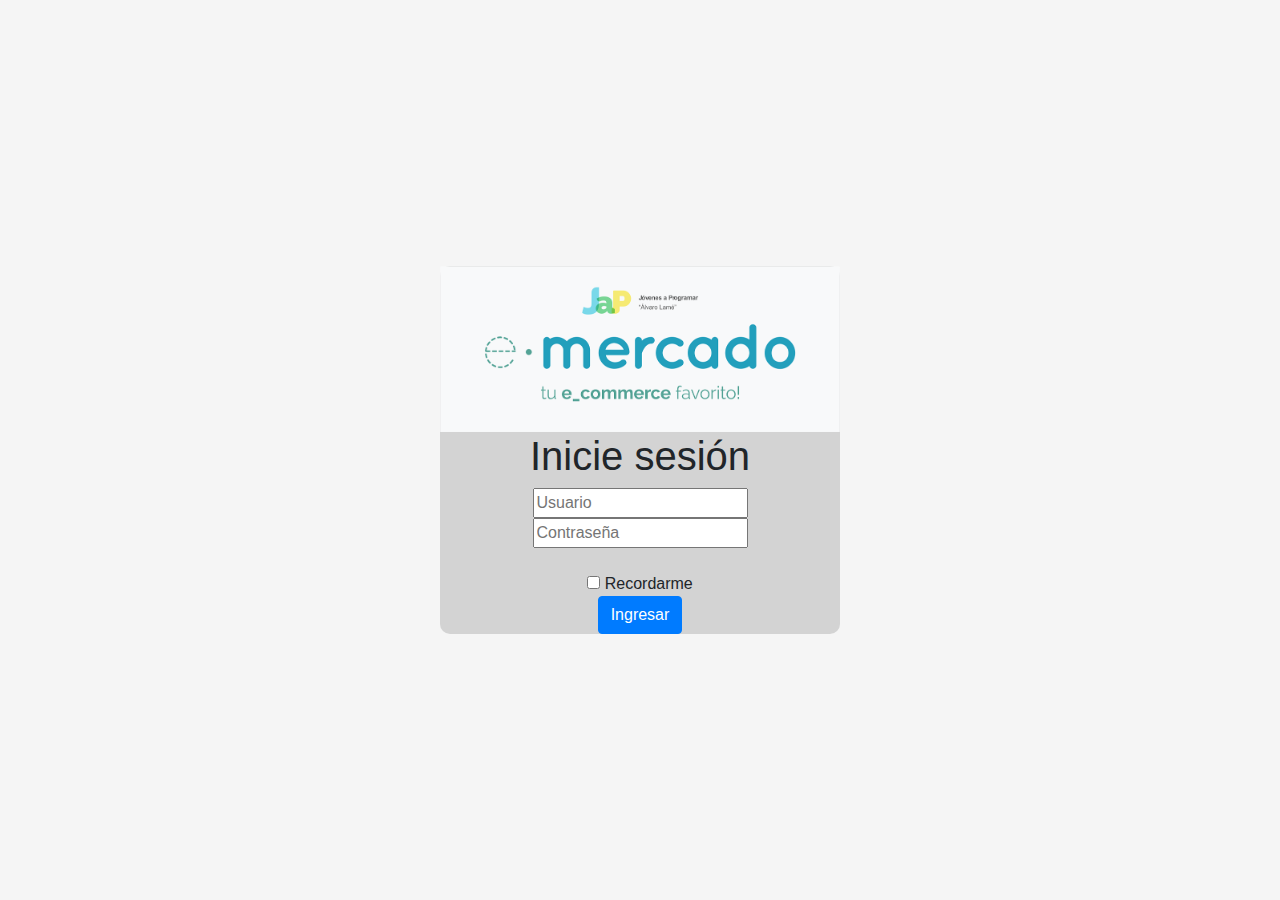
<file: index.html>
<!DOCTYPE html>
<!-- saved from url=(0049)https://getbootstrap.com/docs/4.3/examples/album/ -->
<html lang="en">

<head>
  <meta http-equiv="Content-Type" content="text/html; charset=UTF-8">
  <meta name="viewport" content="width=device-width, initial-scale=1, shrink-to-fit=no">
  <meta name="description" content="">
  <title>eMercado - Todo lo que busques está aquí</title>

  <link rel="canonical" href="https://getbootstrap.com/docs/4.3/examples/album/">
  <link href="https://fonts.googleapis.com/css?family=Raleway:300,300i,400,400i,700,700i,900,900i" rel="stylesheet">
  <!-- Bootstrap core CSS -->
  <link href="css/bootstrap.min.css" rel="stylesheet">
  <link href="css/styles.css" rel="stylesheet">
  <style>
    html, body{
      height: 100%;
    }

    body {
      display: -ms-flexbox;
      display: flex;
      -ms-flex-align: center;
      align-items: center;
      padding-top: 40px;
      padding-bottom: 40px;
      background-color: #f5f5f5;
    }

    .signin {
      width: 100%;
      max-width: 330px;
      padding: 15px;
      margin: auto;
    }
  </style>
</head>

<body class="text-center">
<!--
  <div class="container p-5">
    <div class="alert alert-danger" role="alert" style="position: relative; width:auto; top: 0;">
      <h4 class="alert-heading">¡A trabajar! :)</h4>
      <p>Esta sección corresponde a: Entrega 1 (Fecha de entrega: 08/08/2021).</p>
      <hr>
      <p class="mb-0">Para saber qué debes hacer, fijate en la actividad en CREA correspondiente a esta entrega.</p>
    </div>
  </div>
-->
<div id="login">
  <img src="img/login.png" width="400px">
    <h1>Inicie sesión</h1>
    <input type="text" id="usuario"placeholder="Usuario" >
    <br>
    <input  id="contraseña" type="password" placeholder="Contraseña" >
    <br><br>
    <input type="checkbox" value="Recordarme"> Recordarme
    <br>
    <button id="submitBtn" class="btn btn-primary">Ingresar</button>
    
    


</div>
    
  <script src="js/init.js"></script>
  <script src="js/login.js"></script>
</body>
</html>
</file>
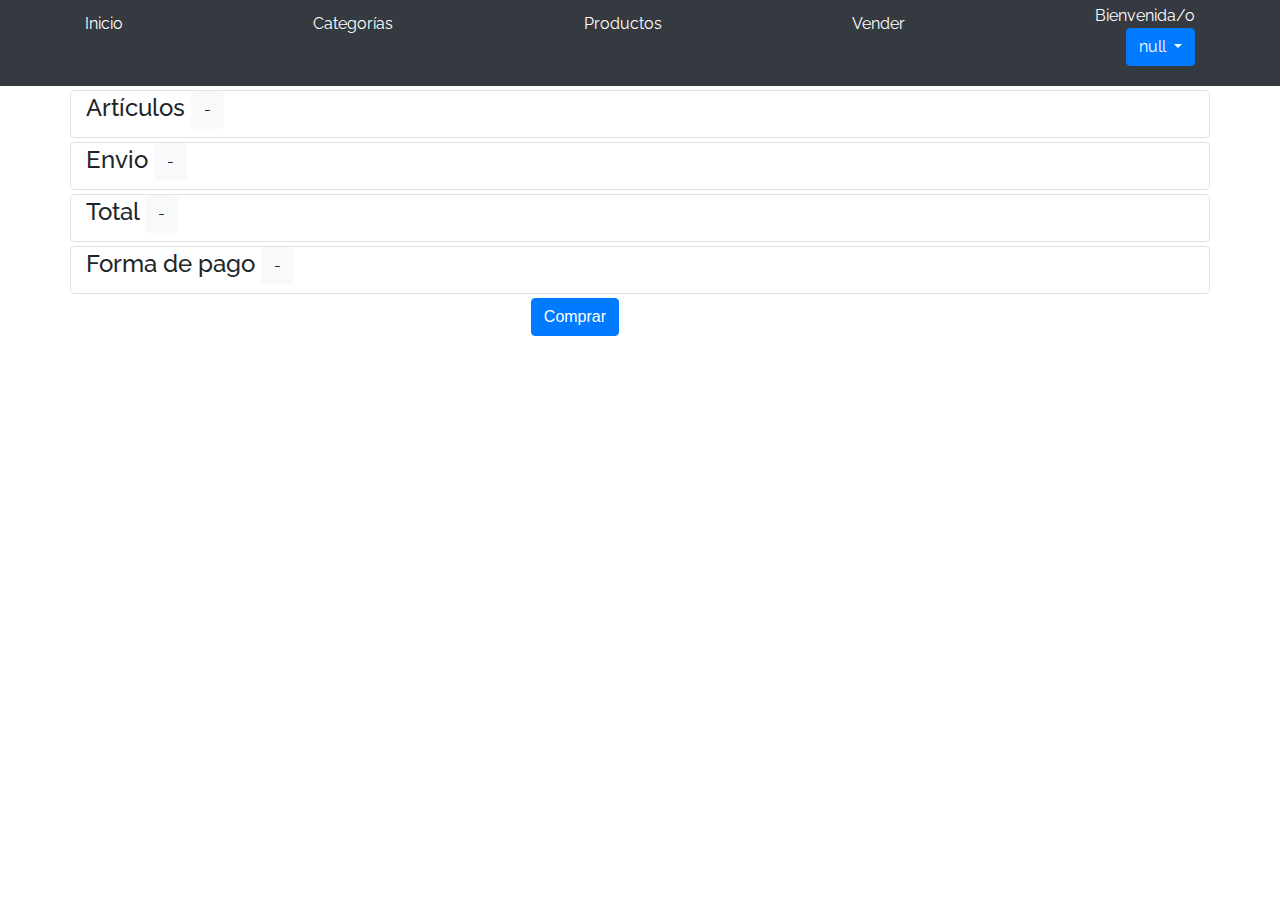
<file: cart.html>
<!DOCTYPE html>
<!-- saved from url=(0049)https://getbootstrap.com/docs/4.3/examples/album/ -->
<html lang="en">

<head>
  <meta http-equiv="Content-Type" content="text/html; charset=UTF-8">

  <meta name="viewport" content="width=device-width, initial-scale=1, shrink-to-fit=no">
  <meta name="description" content="">
  <title>eMercado - Todo lo que busques está aquí</title>

  <link rel="canonical" href="https://getbootstrap.com/docs/4.3/examples/album/">
  <link href="https://fonts.googleapis.com/css?family=Raleway:300,300i,400,400i,700,700i,900,900i" rel="stylesheet">
  <link href="css/font-awesome.min.css" rel="stylesheet">


  <style>
    .bd-placeholder-img {
      font-size: 1.125rem;
      text-anchor: middle;
      -webkit-user-select: none;
      -moz-user-select: none;
      -ms-user-select: none;
      user-select: none;
    }

    @media (min-width: 768px) {
      .bd-placeholder-img-lg {
        font-size: 3.5rem;
      }
    }
  </style>
  <link href="css/bootstrap.min.css" rel="stylesheet">
  <link href="css/styles.css" rel="stylesheet">
  <link href="css/dropzone.css" rel="stylesheet">
</head>

<body>
  <nav class="site-header sticky-top py-1 bg-dark">
    <div class="container d-flex flex-column flex-md-row justify-content-between">
      <a class="py-2 d-none d-md-inline-block" href="index.html">Inicio</a>
      <a class="py-2 d-none d-md-inline-block" href="categories.html">Categorías</a>
      <a class="py-2 d-none d-md-inline-block" href="products.html">Productos</a>
      <a class="py-2 d-none d-md-inline-block" href="sell.html">Vender</a>
      <p id="usuario"  style="color:white; text-align: right;"> Bienvenida/o </p>
    </div>
  </nav>
  <!--
    <div class="container p-5">
    <div class="alert alert-danger" role="alert" style="position: relative; width:auto; top: 0;">
      <h4 class="alert-heading">¡A trabajar! :)</h4>
      <p>Esta sección corresponde a: Entrega 5 (Fecha de entrega: 17/10/2021) y Entrega 7 (Fecha de entrega: 14/11/2021).</p>
      <hr>
      <p class="mb-0">Para saber qué debes hacer, fijate en la actividad en CREA correspondiente a esta entrega.</p>
    </div>
  </div>
  -->
  <div class="container  mt-1 mb-1 border  rounded">
    <h4>Artículos <button class="btn btn-light" style="text-align: end;" type="button" data-toggle="collapse" data-target="#cart-container" aria-expanded="false" aria-controls="collapseExample">
      -
    </button></h4>
    <div id="cart-container" class="collapse show">
    </div>
  </div>
  
  
  <div  class="container border rounded mt-1 mb-1">
    <h4>Envio <button class="btn btn-light" style="text-align: end;" type="button" data-toggle="collapse" data-target="#envio" aria-expanded="false" aria-controls="collapseExample">
      -
    </button></h4>
    
    <div id="envio" class="collapse">
      <br>
      <label for="tipo-de-envio">Tipo de envio:</label>  <br>
        <input type="radio" name="tipo-de-envio" value="15" checked onchange="total()"> Premium(2-5 dias,+15%) <br>
        <input type="radio" name="tipo-de-envio" value="7" onchange="total()"> Express(5-8 dias,+7%) <br>
        <input type="radio" name="tipo-de-envio" value="5" onchange="total()"> Standard(12-15 dias,+5%) <br>
      <label for="pais">Seleccione un pais:</label> 
          <select id="pais" name="pais"> /* desplega una lista para elegir*/ 
                    <option value="argentina">Argentina</option>
                    <option value="uruguay" selected>Uruguay</option>
                    <option value="venezuela">Venezuela</option>
                    <option value="brasil">Brasil</option>
          </select>
          <br>
      <label for="ciudad">Ciudad:</label>
      <select id="ciudad" name="ciudad"> /* desplega una lista para elegir*/ 
        <option value="Montevideo" selected>Montevideo</option>
        <option value="Canelones">Canelones</option>
        <option value="San Jose">San Jose</option>
        <option value="Flores">Flores</option>
        <option value="Florida">Florida</option>
        <option value="Rio Negro">Rio Negro</option>
        <option value="Maldonado">Maldonado</option>
        <option value="Cerro Largo">Cerro Largo</option>
        <option value="Salto">Salto</option>
        <option value="Paysandu">Paysandu</option>
        <option value="Treinta y Tres">Treinta y Tres</option>
        <option value="Rivera">Rivera</option>
        <option value="Colonia">Colonia</option>
        <option value="Rocha">Rocha</option>
        <option value="Durazno">Durazno</option>
        <option value="Soriano">Soriano</option>
        <option value="Tacuarembo">Tacuarembo</option>
        <option value="Lavalleja">Lavalleja</option>
        <option value="Artigas">Artigas</option>
      </select>
      <br>
      <label for="dir">Direccion:</label>
      <form id="dir">
        <label for="calle">Calle:</label>
        <input type="text" id="calle"></input>
        <label for="numero">Numero:</label>
        <input type="text" id="numero"></input>
        <label for="esquina">Esquina:</label>
        <input type="text" id="esquina"></input>
      </form>
    </div>
  </div>
  <div  class="container border rounded mt-1 mb-1">
    <h4>Total
      <button class="btn btn-light" style="text-align: end;" type="button" data-toggle="collapse" data-target="#total" aria-expanded="false" aria-controls="collapseExample">
        -
      </button>
    </h4>
    <h2 id="total" class="collapse" onclick="total()">$</h2>
  </div>
  <div class="container border rounded  mt-1 mb-1 ">
    <h4>Forma de pago
      <button class="btn btn-light" style="text-align: end;" type="button"  data-toggle="modal" data-target="#formaDePago">
        -
      </button>
    </h4>
  </div>
  <div class="row">
    <div class="col-5"></div>
    <div class="col-">
      <button class="btn btn-primary" onclick="compra()">Comprar</button>
    </div>
    <div class="col-5"></div>
  </div>
  <div id="spinner-wrapper">
    <div class="lds-ring">
      <div></div>
      <div></div>
      <div></div>
      <div></div>
    </div>
  </div>
  <div class="modal fade" id="formaDePago" data-backdrop="static" data-keyboard="false" tabindex="-1" aria-labelledby="staticBackdropLabel" aria-hidden="true">
    <div class="modal-dialog modal-dialog-centered">
      <div class="modal-content">
        <div class="modal-header">
          <h5 class="modal-title" id="staticBackdropLabel">Forma de pago</h5>
          <button type="button" class="close" data-dismiss="modal" aria-label="Close">
            <span aria-hidden="true">&times;</span>
          </button>
        </div>
        <div class="modal-body">
          <input type="radio" name="forma-de-pago" value="credito" id="inputcredito" data-toggle="collapse" data-target="#credito" aria-expanded="false" aria-controls="collapseExample"> Crédito <br>
          <div id="credito" class="collapse">
            <form id="formCredit" novalidate class=" form-group ">
              <label for="n°tarjeta">Numero de tarjeta:</label>
              <input type="text" class="formCredito form-control" name="n°tarjeta" id="n°tarjeta">
              <br>
              <label for="codigo">Codigo de seguridad:</label>
              <input type="text" name="codigo" class="formCredito form-control" id="codigo">
              <br>
              <label for="vencimiento">Vencimiento:</label>
              <input type="text" name="vencimiento" id="vencimiento" class="formCredito form-control">
            </form>
          </div>
          <input type="radio" name="forma-de-pago" value="transferencia" id="inputtransferencia" data-toggle="collapse" data-target="#transferencia" aria-expanded="false" aria-controls="collapseExample"> Transferencia bancaria <br>
          <div id="transferencia" class="collapse">
            <label for="n°cuenta">Numero de cuenta:</label>
              <input type="text" name="n°cuenta" id="n°cuenta"> 
          </div>
          <div class="row m-3 p-1 g-3" id="feedback" style="color: red;"></div>
        </div>
        <div class="modal-footer">
          <button type="button" class="btn btn-secondary" data-dismiss="modal">Cerrar</button>
          <button type="button" class="btn btn-primary" onclick="guardar()" >Guardar</button>
        </div>
      </div>
    </div>
  </div>
  <script src="js/jquery-3.4.1.min.js"></script>
  <script src="js/bootstrap.bundle.min.js"></script>
  <script src="js/dropzone.js"></script>
  <script src="js/init.js"></script>
  <script src="js/cart.js"></script>
</body>

</html>
</file>
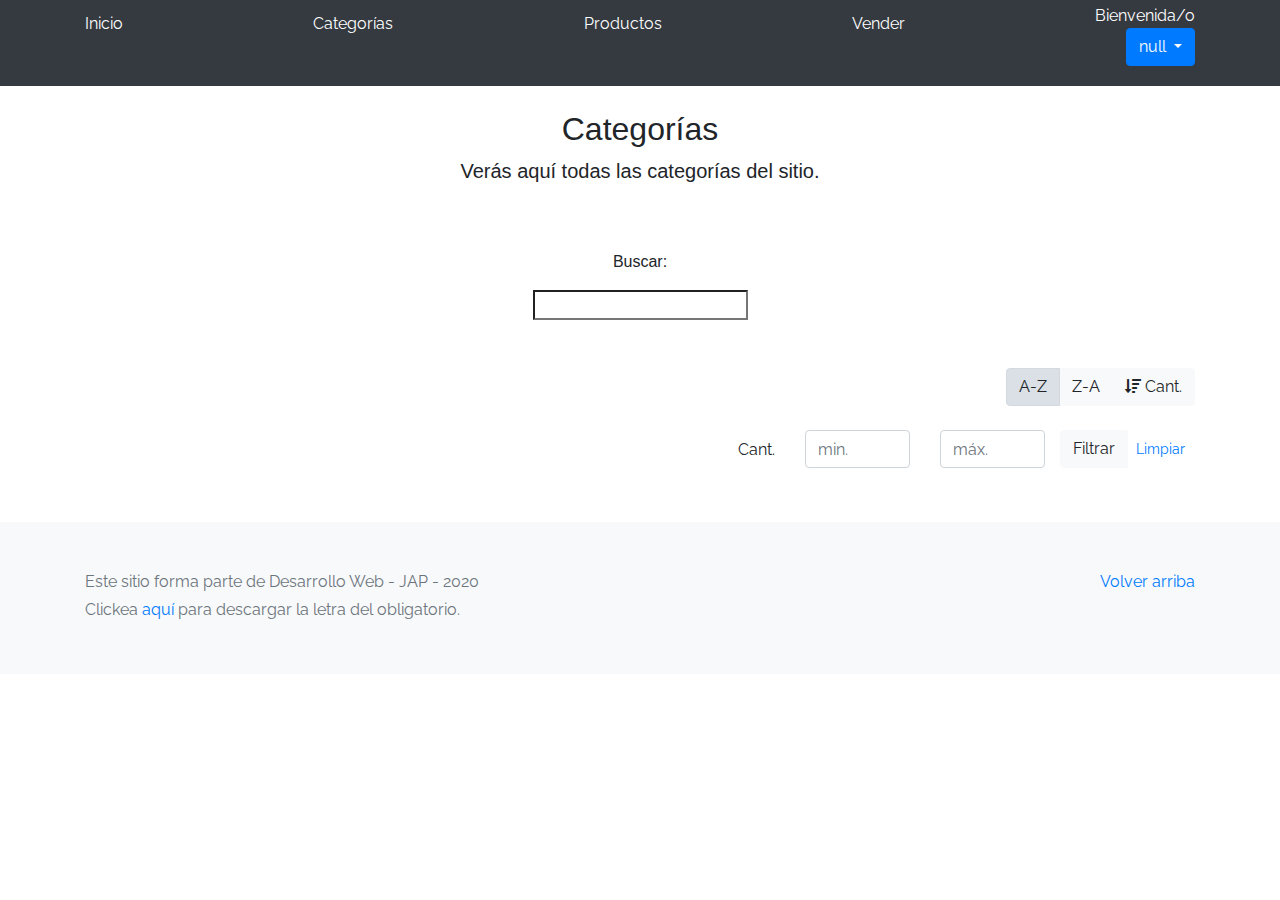
<file: categories.html>
<!DOCTYPE html>
<!-- saved from url=(0049)https://getbootstrap.com/docs/4.3/examples/album/ -->
<html lang="en">
  <head>
    <meta http-equiv="Content-Type" content="text/html; charset=UTF-8">
    <meta name="viewport" content="width=device-width, initial-scale=1, shrink-to-fit=no">
    <meta name="description" content="">
    <title>eMercado - Todo lo que busques está aquí</title>

    <link rel="canonical" href="https://getbootstrap.com/docs/4.3/examples/album/">
    <link href="https://fonts.googleapis.com/css?family=Raleway:300,300i,400,400i,700,700i,900,900i" rel="stylesheet">
    <link href="css/font-awesome.min.css" rel="stylesheet">

    <link href="css/bootstrap.min.css" rel="stylesheet">
    <link href="css/styles.css" rel="stylesheet">
  </head>
  <body>
    <nav class="site-header sticky-top py-1 bg-dark">
      <div class="container d-flex flex-column flex-md-row justify-content-between">
        <a class="py-2 d-none d-md-inline-block" href="index.html">Inicio</a>
        <a class="py-2 d-none d-md-inline-block" href="categories.html">Categorías</a>
        <a class="py-2 d-none d-md-inline-block" href="products.html">Productos</a>
        <a class="py-2 d-none d-md-inline-block" href="sell.html">Vender</a>
        <p id="usuario"  style="color:white; text-align: right;"> Bienvenida/o </p>
      </div>
    </nav>
    <main role="main" class="pb-5">
        <div class="text-center p-4">
            <h2>Categorías</h2>
            <p class="lead">Verás aquí todas las categorías del sitio.</p>
        </div>
        <div class="text-center p-4">
          <p>Buscar:</p>
          <input type="search" id="buscar" id="barra"><br><br>
        </div>
        <div class="container">
            <div class="row">
                <div class="col text-right">
                    <div class="btn-group btn-group-toggle mb-4" data-toggle="buttons">
                        <label class="btn btn-light active" id="sortAsc" >
                            <input type="radio" name="options" autocomplete="off" checked>A-Z
                        </label>
                        <label class="btn btn-light" id="sortDesc" >
                            <input type="radio" name="options" autocomplete="off">Z-A
                        </label>
                        <label class="btn btn-light" id="sortByCount" >
                            <input type="radio" name="options" autocomplete="off"><i class="fas fa-sort-amount-down mr-1"></i>Cant.
                        </label>
                    </div>
                </div>
            </div>
            <div class="row justify-content-end">
              <div class="col-md-6"></div>
                <div class="col-md-6 col-sm-12 mb-1 container">
                  <div class="row container p-0 m-0">
                    <div class="col">
                      <p class="font-weight-normal text-right my-2">Cant.</p>
                    </div>
                    <div class="col">
                      <input class="form-control" type="number" placeholder="min." id="rangeFilterCountMin">
                    </div>
                    <div class="col">
                      <input class="form-control" type="number" placeholder="máx." id="rangeFilterCountMax">
                    </div>
                    <div class="col-3 p-0">
                      <div class="btn-group" role="group">
                        <button class="btn btn-light btn-block" id="rangeFilterCount">Filtrar</button>
                        <button class="btn btn-link btn-sm" id="clearRangeFilter">Limpiar</button>
                      </div>
                    </div>
                  </div>
                </div>
            </div>
            <div class="row">
                <div class="list-group" id="cat-list-container">
                </div>
            </div>
        </div>
    </main>
    <footer class="text-muted bg-light">
      <div class="container">
        <p class="float-right">
          <a href="#">Volver arriba</a>
        </p>
        <p>Este sitio forma parte de Desarrollo Web - JAP - 2020</p>
        <p>Clickea <a target="_blank" href="Letra.pdf">aquí</a> para descargar la letra del obligatorio.</p>
      </div>
    </footer>
    <div id="spinner-wrapper"><div class="lds-ring"><div></div><div></div><div></div><div></div></div></div>
    <script src="js/jquery-3.4.1.min.js"></script>
    <script src="js/bootstrap.bundle.min.js"></script>
    <script src="js/init.js"></script>
    <script src="js/categories.js"></script>
  </body>
</html>
</file>
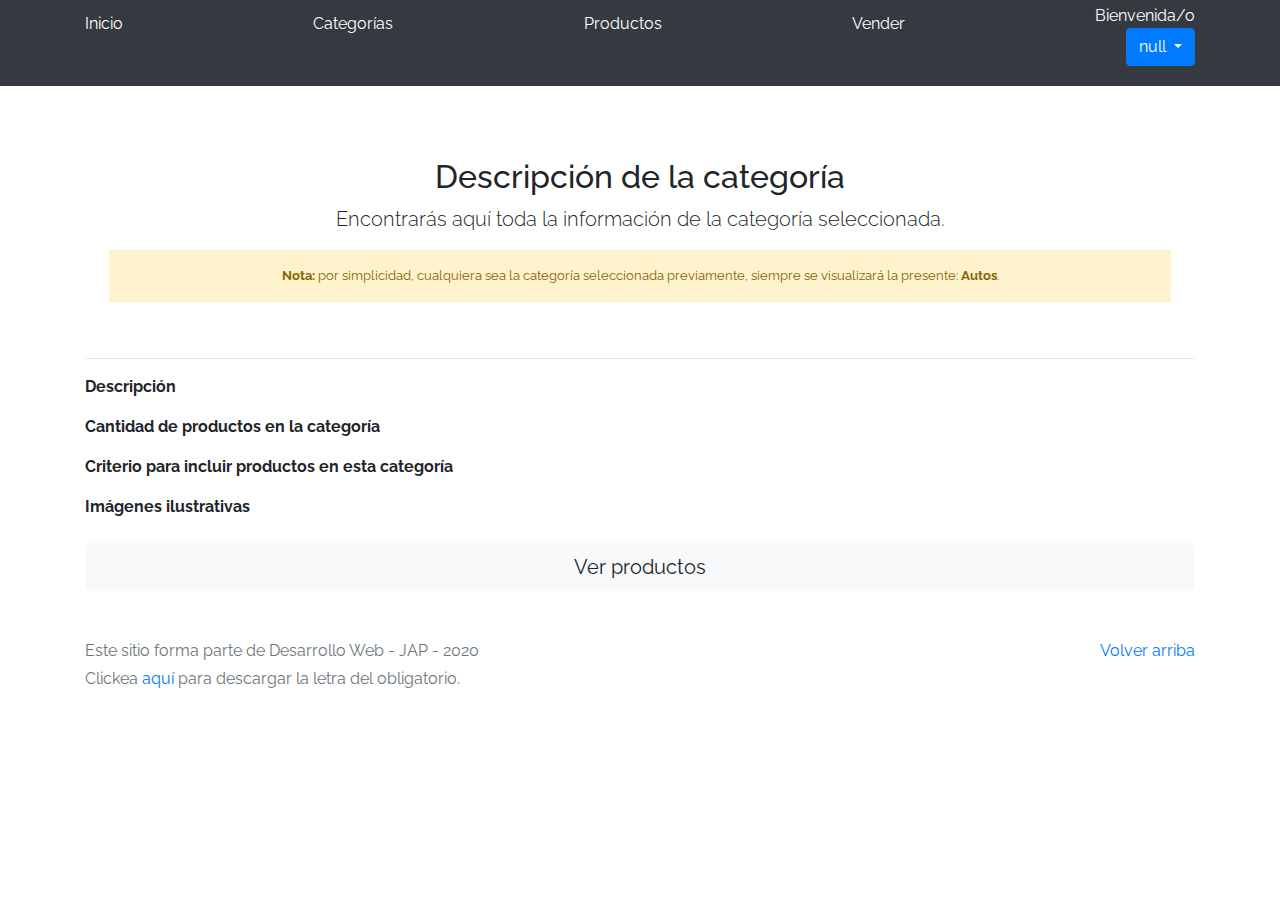
<file: category-info.html>
<!DOCTYPE html>
<!-- saved from url=(0049)https://getbootstrap.com/docs/4.3/examples/album/ -->
<html lang="en">

<head>
  <meta http-equiv="Content-Type" content="text/html; charset=UTF-8">
  <meta name="viewport" content="width=device-width, initial-scale=1, shrink-to-fit=no">
  <meta name="description" content="">
  <title>eMercado - Todo lo que busques está aquí</title>

  <link rel="canonical" href="https://getbootstrap.com/docs/4.3/examples/album/">
  <link href="https://fonts.googleapis.com/css?family=Raleway:300,300i,400,400i,700,700i,900,900i" rel="stylesheet">
  <!-- Bootstrap core CSS -->
  <link href="css/bootstrap.min.css" rel="stylesheet">
  <link href="css/styles.css" rel="stylesheet">
</head>

<body>
  <nav class="site-header sticky-top py-1 bg-dark">
    <div class="container d-flex flex-column flex-md-row justify-content-between">
      <a class="py-2 d-none d-md-inline-block" href="index.html">Inicio</a>
      <a class="py-2 d-none d-md-inline-block" href="categories.html">Categorías</a>
      <a class="py-2 d-none d-md-inline-block" href="products.html">Productos</a>
      <a class="py-2 d-none d-md-inline-block" href="sell.html">Vender</a>
      <p id="usuario"  style="color:white; text-align: right;"> Bienvenida/o </p>
    </div>
  </nav>
  <main role="main">
    <div class="container mt-5">
      <div class="text-center p-4">
        <h2>Descripción de la categoría</h2>
        <p class="lead">Encontrarás aquí toda la información de la categoría seleccionada.</p>
        <p class="small alert-warning py-3"><strong>Nota: </strong>por simplicidad, cualquiera sea la categoría
          seleccionada previamente, siempre se visualizará la presente: <strong>Autos</strong>.</p>
      </div>
      <h3 id="categoryName"></h3>
      <hr class="my-3">
      <dl>
        <dt>Descripción</dt>
        <dd>
          <p id="categoryDescription"></p>
        </dd>

        <dt>Cantidad de productos en la categoría</dt>
        <dd>
          <p id="productCount"></p>
        </dd>

        <dt>Criterio para incluir productos en esta categoría</dt>
        <dd>
          <p id="productCriteria"></p>
        </dd>

        <dt>Imágenes ilustrativas</dt>
        <dd>
          <div class="row text-center text-lg-left pt-2" id="productImagesGallery">
          </div>
        </dd>
      </dl>
      <a type="button" class="btn btn-light btn-lg btn-block" href="products.html">Ver productos</a>
    </div>
  </main>
  <footer class="text-muted">
    <div class="container">
      <p class="float-right">
        <a href="#">Volver arriba</a>
      </p>
      <p>Este sitio forma parte de Desarrollo Web - JAP - 2020</p>
      <p>Clickea <a target="_blank" href="Letra.pdf">aquí</a> para descargar la letra del obligatorio.</p>
    </div>
  </footer>
  <div id="spinner-wrapper">
    <div class="lds-ring">
      <div></div>
      <div></div>
      <div></div>
      <div></div>
    </div>
  </div>
  <script src="js/jquery-3.4.1.min.js"></script>
  <script src="js/bootstrap.bundle.min.js"></script>
  <script src="js/init.js"></script>
  <script src="js/category-info.js"></script>
</body>

</html>
</file>
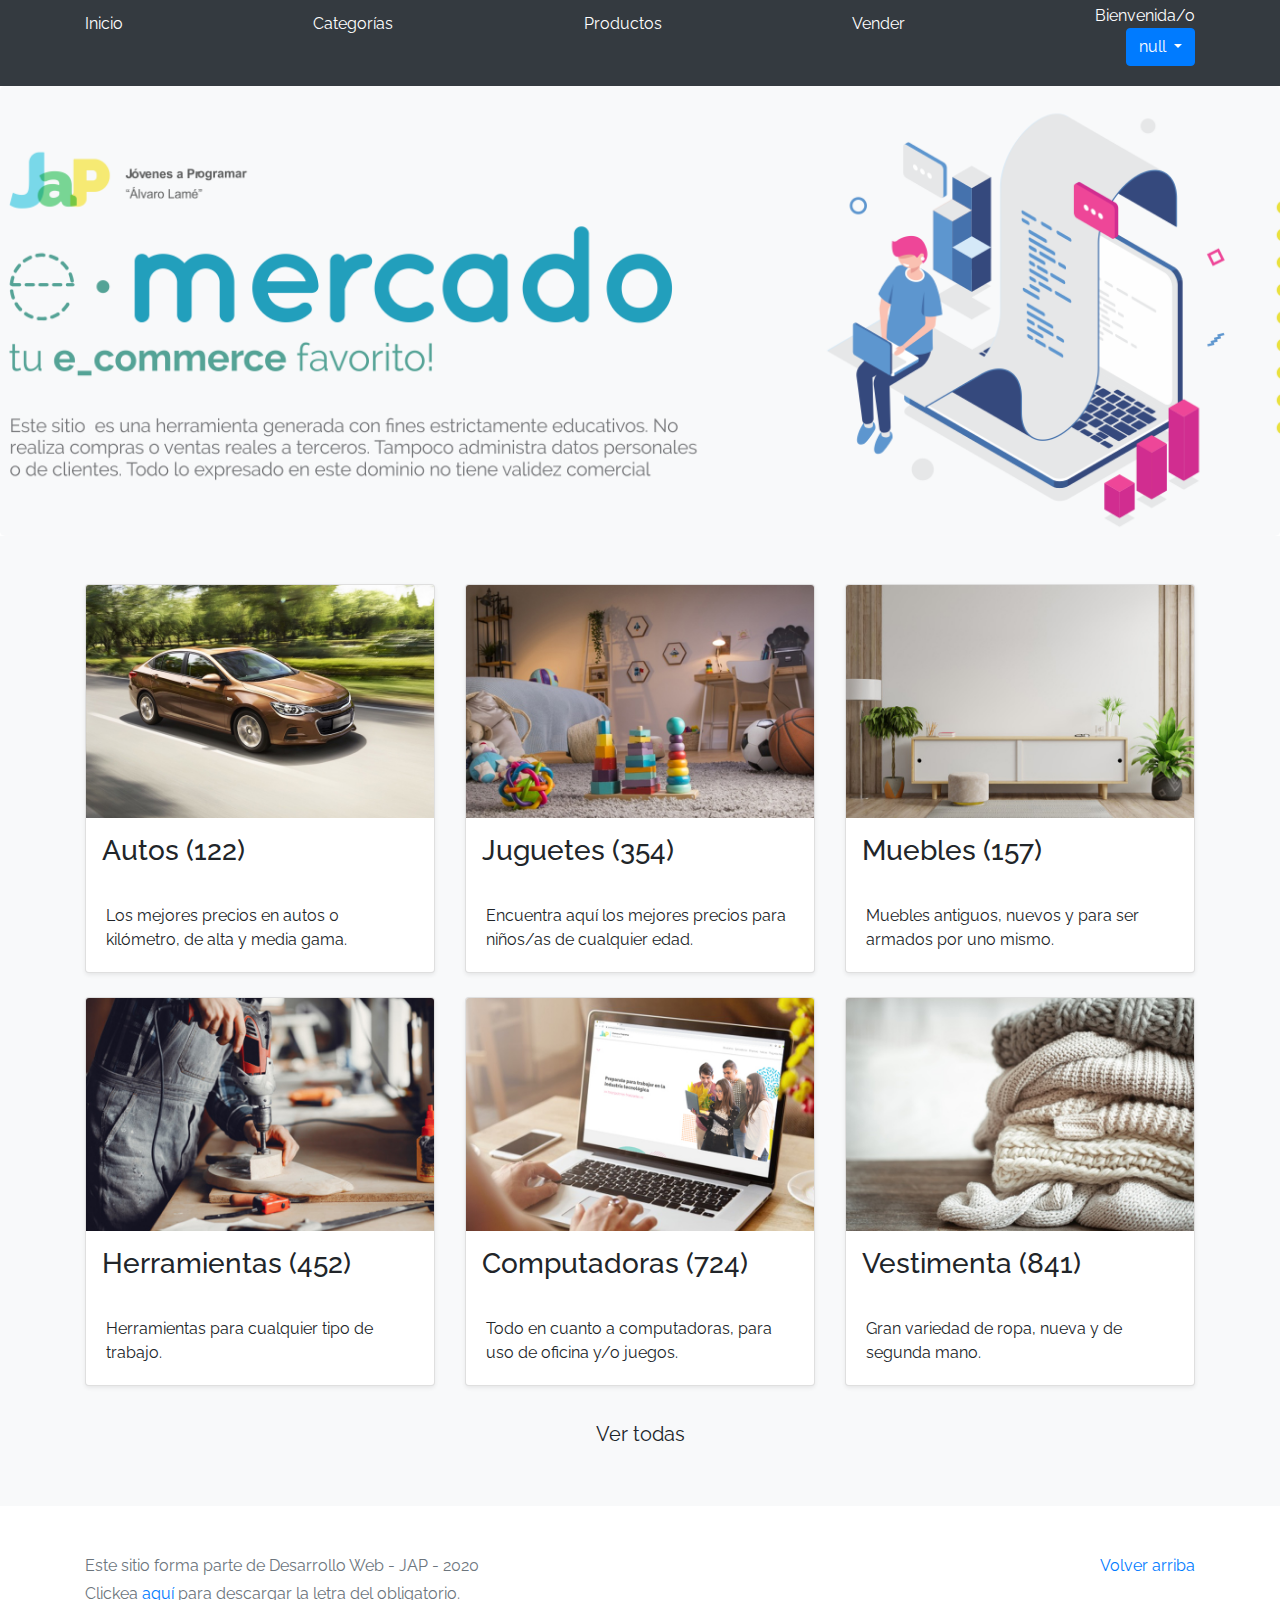
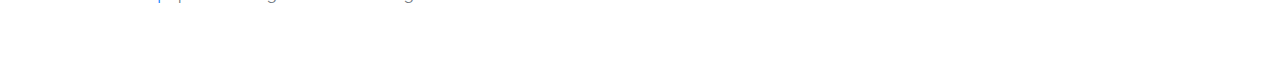
<file: inicio.html>
<!DOCTYPE html>
<!-- saved from url=(0049)https://getbootstrap.com/docs/4.3/examples/album/ -->
<html lang="en">
  <head>
    <meta http-equiv="Content-Type" content="text/html; charset=UTF-8">
    <meta name="viewport" content="width=device-width, initial-scale=1, shrink-to-fit=no">
    <meta name="description" content="">
    <title>eMercado - Todo lo que busques está aquí</title>

    <link rel="canonical" href="https://getbootstrap.com/docs/4.3/examples/album/">
    <link href="https://fonts.googleapis.com/css?family=Raleway:300,300i,400,400i,700,700i,900,900i" rel="stylesheet">
    <!-- Bootstrap core CSS -->
    <link href="css/bootstrap.min.css" rel="stylesheet">
    <link href="css/styles.css" rel="stylesheet">
  </head>
  <body>
    <nav class="site-header sticky-top py-1 bg-dark">
      <div class="container d-flex flex-column flex-md-row justify-content-between">
        <a class="py-2 d-none d-md-inline-block" href="index.html">Inicio</a>
        <a class="py-2 d-none d-md-inline-block" href="categories.html">Categorías</a>
        <a class="py-2 d-none d-md-inline-block" href="products.html">Productos</a>
        <a class="py-2 d-none d-md-inline-block" href="sell.html">Vender</a>
        <p id="usuario"  style="color:white; text-align: right;"> Bienvenida/o </p>
      </div>
    </nav>
    <main role="main">
      <section class="jumbotron text-center">
        <div class="m-5">
          <h1></h1>
        </div>
      </section>
      <div class="album py-5 bg-light">
        <div class="container">
          <div class="row">
            <div class="col-md-4">
              <a href="categories.html" class="card mb-4 shadow-sm custom-card">
                <img class="bd-placeholder-img card-img-top"  src="img/cat1.jpg">
                <h3 class="m-3">Autos (122)</h3>
                <div class="card-body">
                  <p class="card-text">Los mejores precios en autos 0 kilómetro, de alta y media gama.</p>
                </div>
              </a>
            </div>
            <div class="col-md-4">
                <a href="categories.html" class="card mb-4 shadow-sm custom-card">
                  <img class="bd-placeholder-img card-img-top" src="img/cat2.jpg">
                  <h3 class="m-3">Juguetes (354)</h3>
                  <div class="card-body">
                    <p class="card-text">Encuentra aquí los mejores precios para niños/as de cualquier edad.</p>
                  </div>
                </a>
            </div>
            <div class="col-md-4">
                <a href="categories.html" class="card mb-4 shadow-sm custom-card">
                  <img class="bd-placeholder-img card-img-top" src="img/cat3.jpg">
                  <h3 class="m-3">Muebles (157)</h3>
                  <div class="card-body">
                    <p class="card-text">Muebles antiguos, nuevos y para ser armados por uno mismo.</p>
                  </div>
                </a>
            </div>
            <div class="col-md-4">
                <a href="categories.html" class="card mb-4 shadow-sm custom-card">
                  <img class="bd-placeholder-img card-img-top" src="img/cat4.jpg">
                  <h3 class="m-3">Herramientas (452)</h3>
                  <div class="card-body">
                    <p class="card-text">Herramientas para cualquier tipo de trabajo.</p>
                  </div>
                </a>
            </div>
            <div class="col-md-4">
                <a href="categories.html" class="card mb-4 shadow-sm custom-card">
                  <img class="bd-placeholder-img card-img-top" src="img/cat5.jpg">
                  <h3 class="m-3">Computadoras (724)</h3>
                  <div class="card-body">
                    <p class="card-text">Todo en cuanto a computadoras, para uso de oficina y/o juegos.</p>
                  </div>
                </a>
            </div>
            <div class="col-md-4">
                <a href="categories.html" class="card mb-4 shadow-sm custom-card">
                  <img class="bd-placeholder-img card-img-top" src="img/cat6.jpg">
                  <h3 class="m-3">Vestimenta (841)</h3>
                  <div class="card-body">
                    <p class="card-text">Gran variedad de ropa, nueva y de segunda mano.</p>
                  </div>
                </a>
            </div>
          </div>
          <div class="row">
              <a type="button" class="btn btn-light btn-lg btn-block" href="categories.html">Ver todas</a>
          </div>
        </div>
      </div>
    </main>
    <footer class="text-muted">
      <div class="container">
        <p class="float-right">
          <a href="#">Volver arriba</a>
        </p>
        <p>Este sitio forma parte de Desarrollo Web - JAP - 2020</p>
        <p>Clickea <a target="_blank" href="Letra.pdf">aquí</a> para descargar la letra del obligatorio.</p>
      </div>
    </footer>
    <script src="js/jquery-3.4.1.min.js"></script>
    <script src="js/bootstrap.bundle.min.js"></script>
    <script src="js/init.js"></script>
  </body>
</html>
</file>
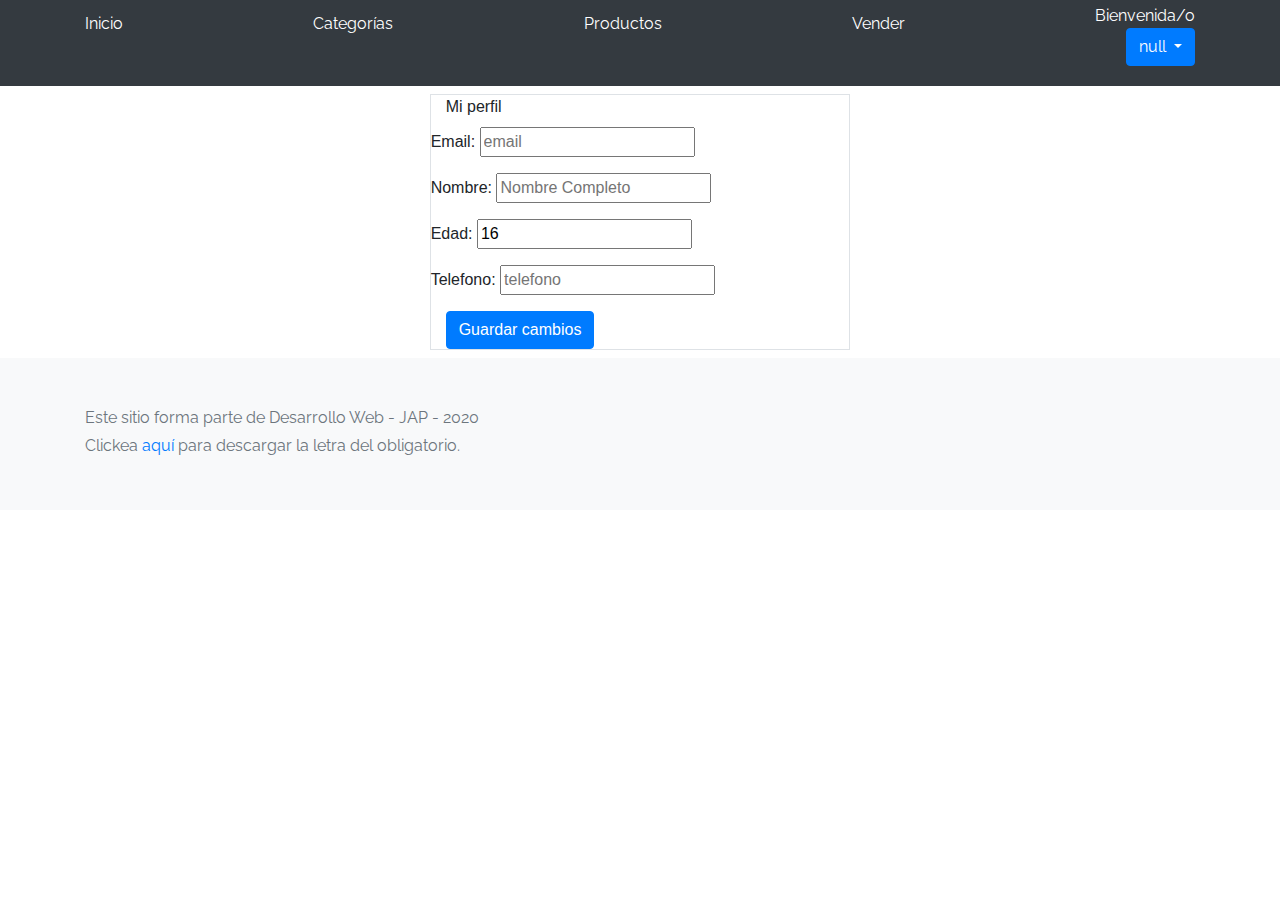
<file: my-profile.html>
<!DOCTYPE html>
<!-- saved from url=(0049)https://getbootstrap.com/docs/4.3/examples/album/ -->
<html lang="en">

<head>
  <meta http-equiv="Content-Type" content="text/html; charset=UTF-8">

  <meta name="viewport" content="width=device-width, initial-scale=1, shrink-to-fit=no">
  <meta name="description" content="">
  <title>eMercado - Todo lo que busques está aquí</title>

  <link rel="canonical" href="https://getbootstrap.com/docs/4.3/examples/album/">
  <link href="https://fonts.googleapis.com/css?family=Raleway:300,300i,400,400i,700,700i,900,900i" rel="stylesheet">

  <style>
    .bd-placeholder-img {
      font-size: 1.125rem;
      text-anchor: middle;
      -webkit-user-select: none;
      -moz-user-select: none;
      -ms-user-select: none;
      user-select: none;
    }

    @media (min-width: 768px) {
      .bd-placeholder-img-lg {
        font-size: 3.5rem;
      }
    }
  </style>
  <link href="css/bootstrap.min.css" rel="stylesheet">
  <link href="css/styles.css" rel="stylesheet">
  <link href="css/dropzone.css" rel="stylesheet">
</head>

<body>
  <nav class="site-header sticky-top py-1 bg-dark">
    <div class="container d-flex flex-column flex-md-row justify-content-between">
      <a class="py-2 d-none d-md-inline-block" href="index.html">Inicio</a>
      <a class="py-2 d-none d-md-inline-block" href="categories.html">Categorías</a>
      <a class="py-2 d-none d-md-inline-block" href="products.html">Productos</a>
      <a class="py-2 d-none d-md-inline-block" href="sell.html">Vender</a>
      <p id="usuario"  style="color:white; text-align: right;"> Bienvenida/o </p>
    </div>
  </nav>

  <div class="row">
    <div class="col-4"></div>
    <div class="col border round m-2 ">
        <form name="perfil"></form>
        <label for="perfil" >Mi perfil</label>
        <br>
        <div class="row">
         <p>Email: <input type="text" id="email" placeholder="email"></p> 
        </div>
        <div class="row">
          <p>Nombre: <input type="text" id="nombre" placeholder="Nombre Completo"></p>
        </div>
        <div class="row">
          <p>Edad: <input type="number" id="edad" value="16" min="16"></p>
        </div>
        <div class="row">
          <p>Telefono: <input type="text" id="telefono" placeholder="telefono"></p>
        </div>
      <button class="btn btn-primary" onclick="guardar()">Guardar cambios</button>
    </div>
    <div class="col-4"></div>
  </div>

  <footer class="text-muted bg-light">
    <div class="container">
      <p>Este sitio forma parte de Desarrollo Web - JAP - 2020</p>
      <p>Clickea <a target="_blank" href="Letra.pdf">aquí</a> para descargar la letra del obligatorio.</p>
    </div>
  </footer>
  <div class="alert fade alert-success" role="alert" id="alertResult">
    <span id="resultSpan"></span>
    <button type="button" class="close" data-dismiss="alert" aria-label="Close">
      <span aria-hidden="true">&times;</span>
    </button>
  </div>
  <div id="spinner-wrapper">
    <div class="lds-ring">
      <div></div>
      <div></div>
      <div></div>
      <div></div>
    </div>
  </div>
  <script src="js/jquery-3.4.1.min.js"></script>
  <script src="js/bootstrap.bundle.min.js"></script>
  <script src="js/dropzone.js"></script>
  <script src="js/init.js"></script>
  <script src="js/my-profile.js"></script>
</body>

</html>
</file>
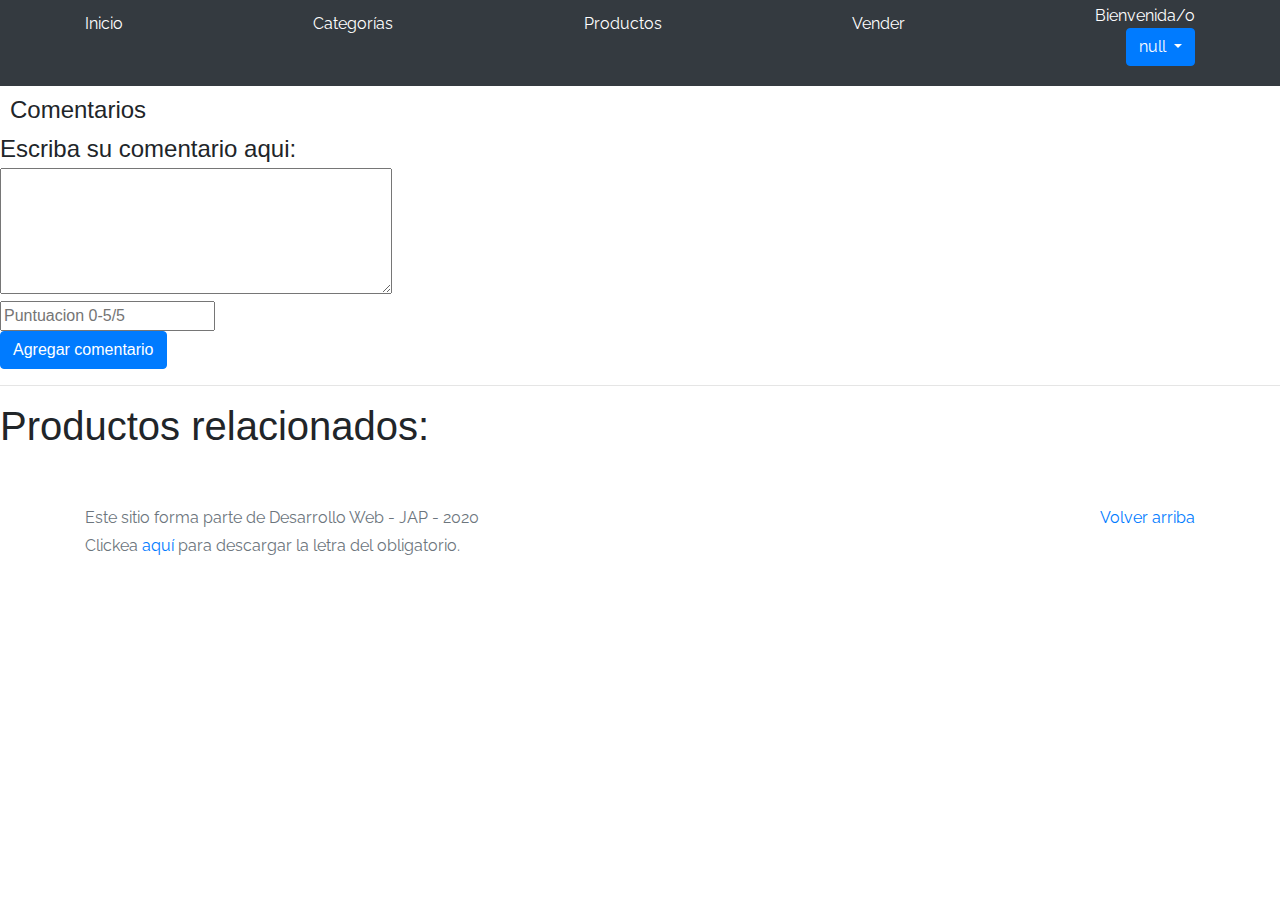
<file: product-info.html>
<!DOCTYPE html>
<!-- saved from url=(0049)https://getbootstrap.com/docs/4.3/examples/album/ -->
<html lang="en">

<head>
  <meta http-equiv="Content-Type" content="text/html; charset=UTF-8">
  <meta name="viewport" content="width=device-width, initial-scale=1, shrink-to-fit=no">
  <meta name="description" content="">
  <title>eMercado - Todo lo que busques está aquí</title>

  <link rel="canonical" href="https://getbootstrap.com/docs/4.3/examples/album/">
  <link href="https://fonts.googleapis.com/css?family=Raleway:300,300i,400,400i,700,700i,900,900i" rel="stylesheet">
  <link href="css/font-awesome.min.css" rel="stylesheet">
  <link href="css/bootstrap.min.css" rel="stylesheet">
  <link href="css/styles.css" rel="stylesheet">
</head>

<body>
  <nav class="site-header sticky-top py-1 bg-dark">
    <div class="container d-flex flex-column flex-md-row justify-content-between">
      <a class="py-2 d-none d-md-inline-block" href="index.html">Inicio</a>
      <a class="py-2 d-none d-md-inline-block" href="categories.html">Categorías</a>
      <a class="py-2 d-none d-md-inline-block" href="products.html">Productos</a>
      <a class="py-2 d-none d-md-inline-block" href="sell.html">Vender</a>
      <p id="usuario"  style="color:white; text-align: right;"> Bienvenida/o </p>
    </div>
  </nav>
  <div id="prod-container">
  </div>
  <div id="coments-container">
    <h4 class="mb-1">Comentarios</h4>
  </div>
  <div id="newComent">
    <h4 class="mb-1">Escriba su comentario aqui:</h4>
    <textarea  id="coment.description" cols="40" rows="5"></textarea><br>
    <input type="text" id="coment.score" placeholder="Puntuacion 0-5/5"></input>
    <br>
    <button id="addComentBtn" class="btn btn-primary" onclick="addComent()">Agregar comentario</button>
  </div>
  <hr>
  <div>
    <h1>Productos relacionados:</h1>
    <div id="relProdCont" class="row"></div>
  </div>
  <footer class="text-muted">
    <div class="container">
      <p class="float-right">
        <a href="#">Volver arriba</a>
      </p>
      <p>Este sitio forma parte de Desarrollo Web - JAP - 2020</p>
      <p>Clickea <a target="_blank" href="Letra.pdf">aquí</a> para descargar la letra del obligatorio.</p>
    </div>
  </footer>
  <div id="spinner-wrapper">
    <div class="lds-ring">
      <div></div>
      <div></div>
      <div></div>
      <div></div>
    </div>
  </div>
  <script src="js/jquery-3.4.1.min.js"></script>
  <script src="js/bootstrap.bundle.min.js"></script>
  <script src="js/init.js"></script>
  <script src="js/product-info.js"></script>
</body>

</html>
</file>
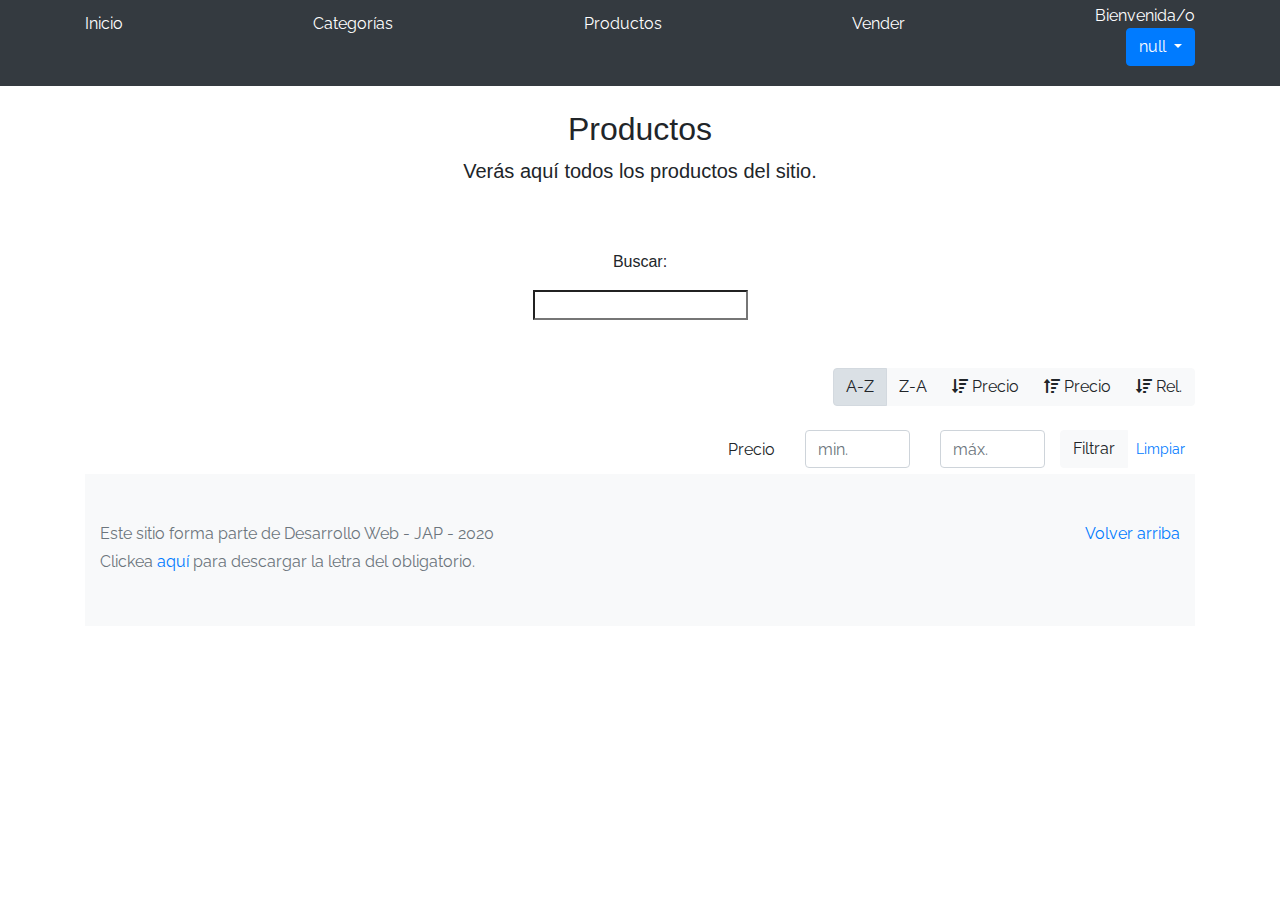
<file: products.html>
<!DOCTYPE html>
<!-- saved from url=(0049)https://getbootstrap.com/docs/4.3/examples/album/ -->
<html lang="en">
  <head>
    <meta http-equiv="Content-Type" content="text/html; charset=UTF-8">
    <meta name="viewport" content="width=device-width, initial-scale=1, shrink-to-fit=no">
    <meta name="description" content="">
    <title>eMercado - Todo lo que busques está aquí</title>

    <link rel="canonical" href="https://getbootstrap.com/docs/4.3/examples/album/">
    <link href="https://fonts.googleapis.com/css?family=Raleway:300,300i,400,400i,700,700i,900,900i" rel="stylesheet">
    <link href="css/font-awesome.min.css" rel="stylesheet">
    <link href="css/bootstrap.min.css" rel="stylesheet">
    <link href="css/styles.css" rel="stylesheet">
  </head>
  <body>
    <nav class="site-header sticky-top py-1 bg-dark">
      <div class="container d-flex flex-column flex-md-row justify-content-between">
        <a class="py-2 d-none d-md-inline-block" href="index.html">Inicio</a>
        <a class="py-2 d-none d-md-inline-block" href="categories.html">Categorías</a>
        <a class="py-2 d-none d-md-inline-block" href="products.html">Productos</a>
        <a class="py-2 d-none d-md-inline-block" href="sell.html">Vender</a>
        <p id="usuario"  style="color:white; text-align: right;"> Bienvenida/o </p>
      </div>
    </nav>
    <div class="text-center p-4">
      <h2>Productos</h2>
      <p class="lead">Verás aquí todos los productos del sitio.</p>
  </div>
  <div class="text-center p-4">
    <p>Buscar:</p>
    <input type="search" id="buscar" id="barra"><br><br>
  </div>
  <div class="container">
      <div class="row">
          <div class="col text-right">
              <div class="btn-group btn-group-toggle mb-4" data-toggle="buttons">
                  <label class="btn btn-light active" id="sortAsc" >
                      <input type="radio" name="options" autocomplete="off" checked>A-Z
                  </label>
                  <label class="btn btn-light" id="sortDesc" >
                      <input type="radio" name="options" autocomplete="off">Z-A
                  </label>
                  <label class="btn btn-light" id="sortByDescPrice" >
                    <input type="radio" name="options" autocomplete="off"><i class="fas fa-sort-amount-down mr-1"></i>Precio
                </label>
                <label class="btn btn-light" id="sortByAscPrice" >
                  <input type="radio" name="options" autocomplete="off"><i class="fas fa-sort-amount-up mr-1"></i>Precio
              </label>
                  <label class="btn btn-light" id="sortByCount" >
                      <input type="radio" name="options" autocomplete="off"><i class="fas fa-sort-amount-down mr-1"></i>Rel.
                  </label>
              </div>
          </div>
      </div>
      <div class="row justify-content-end">
        <div class="col-md-6"></div>
          <div class="col-md-6 col-sm-12 mb-1 container">
            <div class="row container p-0 m-0">
              <div class="col">
                <p class="font-weight-normal text-right my-2">Precio</p>
              </div>
              <div class="col">
                <input class="form-control" type="number" placeholder="min." id="rangeFilterCountMin">
              </div>
              <div class="col">
                <input class="form-control" type="number" placeholder="máx." id="rangeFilterCountMax">
              </div>
              <div class="col-3 p-0">
                <div class="btn-group" role="group">
                  <button class="btn btn-light btn-block" id="rangeFilterCount">Filtrar</button>
                  <button class="btn btn-link btn-sm" id="clearRangeFilter">Limpiar</button>
                </div>
              </div>
            </div>
          </div>
      </div>
    <div id="prod-list-container" class="row">

    </div>
    <footer class="text-muted bg-light">
      <div class="container">
        <p class="float-right">
          <a href="#">Volver arriba</a>
        </p>
        <p>Este sitio forma parte de Desarrollo Web - JAP - 2020</p>
        <p>Clickea <a target="_blank" href="Letra.pdf">aquí</a> para descargar la letra del obligatorio.</p>
      </div>
    </footer>
    <div id="spinner-wrapper"><div class="lds-ring"><div></div><div></div><div></div><div></div></div></div>
    <script src="js/jquery-3.4.1.min.js"></script>
    <script src="js/bootstrap.bundle.min.js"></script>
    <script src="js/init.js"></script>
    <script src="js/products.js"></script>
  </body>
</html>
</file>
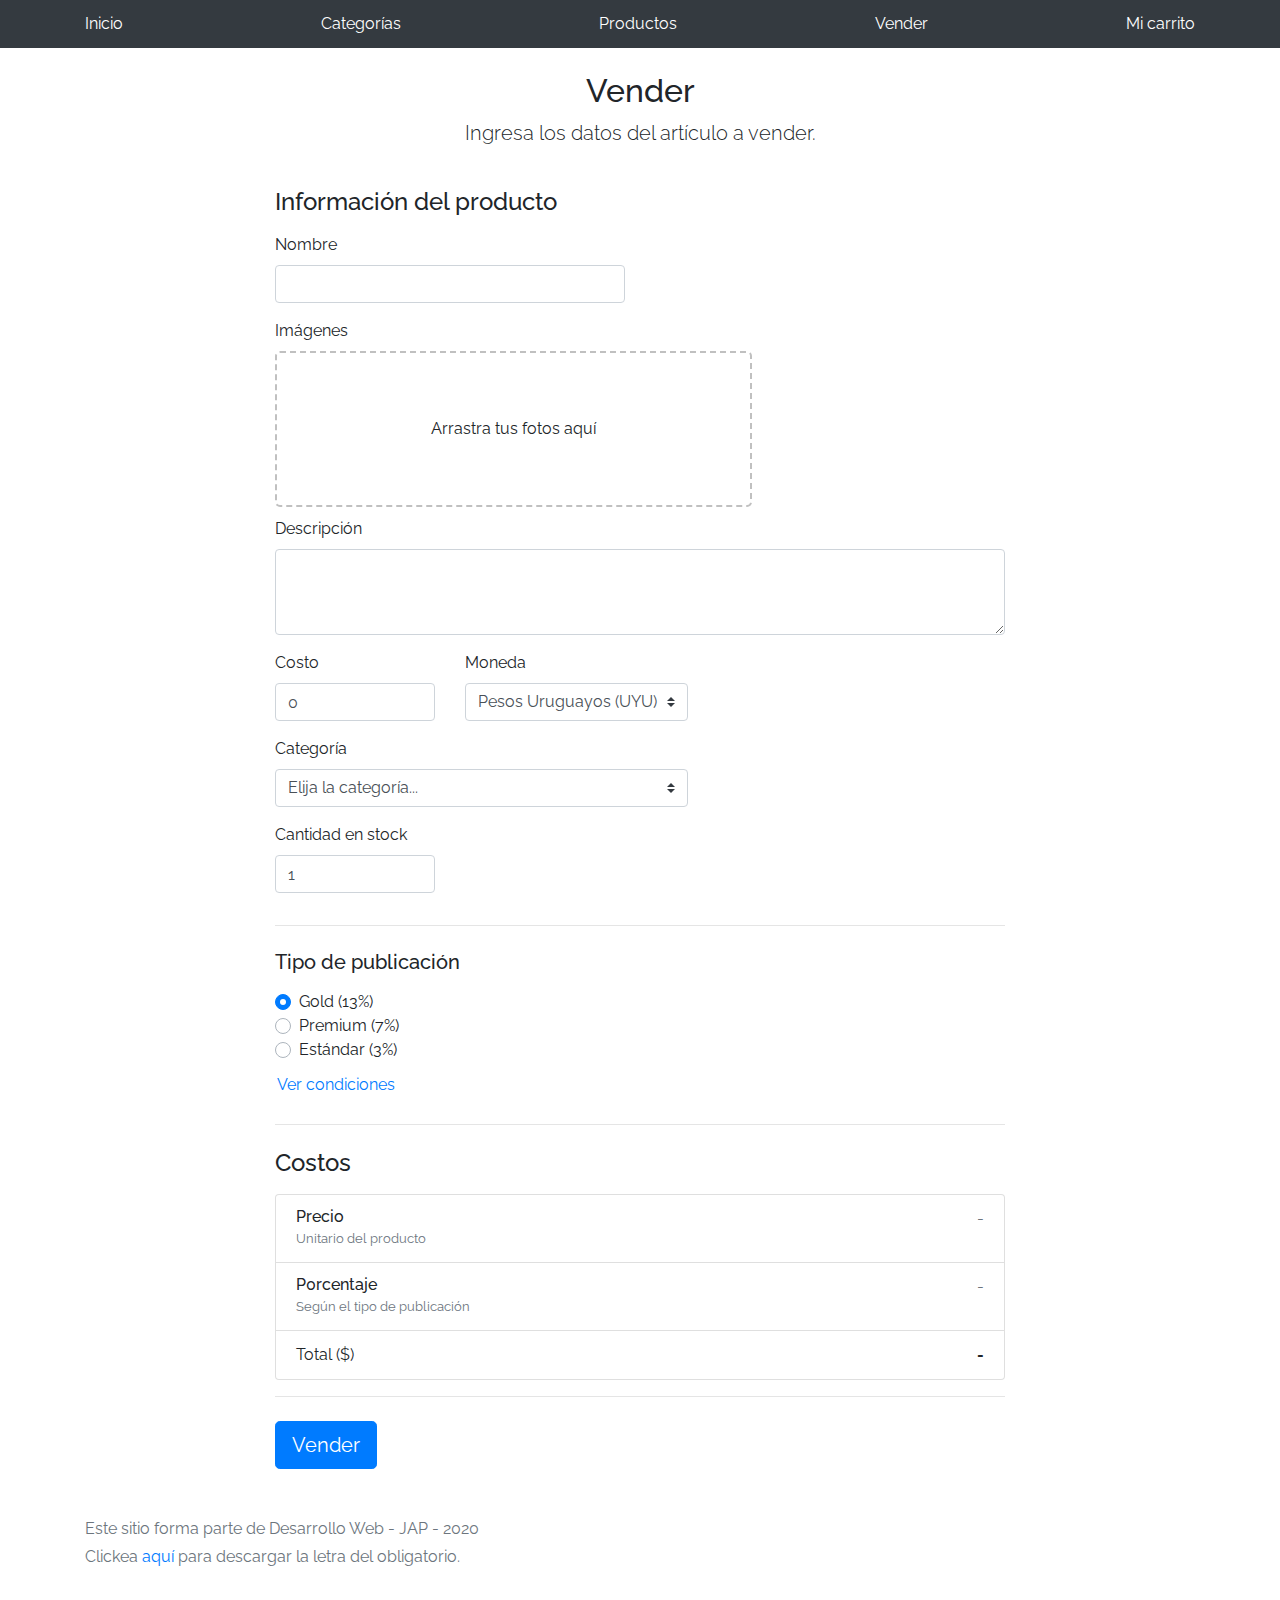
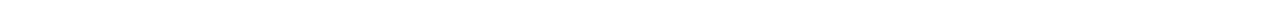
<file: sell.html>
<!DOCTYPE html>
<!-- saved from url=(0049)https://getbootstrap.com/docs/4.3/examples/album/ -->
<html lang="en"><head><meta http-equiv="Content-Type" content="text/html; charset=UTF-8">
    
    <meta name="viewport" content="width=device-width, initial-scale=1, shrink-to-fit=no">
    <meta name="description" content="">
    <title>eMercado - Todo lo que busques está aquí</title>

    <link rel="canonical" href="https://getbootstrap.com/docs/4.3/examples/album/">
    <link href="https://fonts.googleapis.com/css?family=Raleway:300,300i,400,400i,700,700i,900,900i" rel="stylesheet">

    <style>
      .bd-placeholder-img {
        font-size: 1.125rem;
        text-anchor: middle;
        -webkit-user-select: none;
        -moz-user-select: none;
        -ms-user-select: none;
        user-select: none;
      }

      @media (min-width: 768px) {
        .bd-placeholder-img-lg {
          font-size: 3.5rem;
        }
      }
    </style>
    <link href="css/bootstrap.min.css" rel="stylesheet">
    <link href="css/styles.css" rel="stylesheet">
    <link href="css/dropzone.css" rel="stylesheet">
  </head>
  <body>
    <nav class="site-header sticky-top py-1 bg-dark">
        <div class="container d-flex flex-column flex-md-row justify-content-between">
            <a class="py-2 d-none d-md-inline-block" href="index.html">Inicio</a>
            <a class="py-2 d-none d-md-inline-block" href="categories.html">Categorías</a>
            <a class="py-2 d-none d-md-inline-block" href="products.html">Productos</a>
            <a class="py-2 d-none d-md-inline-block" href="sell.html">Vender</a>
            <a class="py-2 d-none d-md-inline-block" href="cart.html">Mi carrito</a>
        </div>
    </nav>
      <div class="container">
        <div class="text-center p-4">
          <h2>Vender</h2>
          <p class="lead">Ingresa los datos del artículo a vender.</p>
        </div>
        <div class="row justify-content-md-center">
          <div class="col-md-8 order-md-1">
            <h4 class="mb-3">Información del producto</h4>
            <form class="needs-validation" id="sell-info">
              <div class="row">
                <div class="col-md-6 mb-3">
                  <label for="productName">Nombre</label>
                  <input type="text" class="form-control" id="productName" placeholder="" value="" >
                  <div class="invalid-feedback">
                    Ingresa un nombre
                  </div>
                </div>
              </div>
              <div class="row">
                <div class="col-md-8 order-md-1">
                    <label for="zip">Imágenes</label>
                    <div class="needsclick dz-clickable" id="file-upload">
                      <div class="dz-message needsclick">
                        Arrastra tus fotos aquí<br>
                      </div>
                    </div>
                </div>
              </div>
              <div class="row">
                  <div class="col-md-12 mb-3">
                      <label for="productDescription">Descripción</label>
                      <textarea class="form-control" id="productDescription" rows="3"></textarea>
                  </div>
                </div>
              <div class="row">
                <div class="col-md-3 mb-3">
                  <label for="zip">Costo</label>
                  <input type="number" class="form-control" id="productCostInput" placeholder="" required="" value="0" min="0">
                  <div class="invalid-feedback">
                    El costo debe ser mayor que 0.
                  </div>
                </div>
                <div class="col-md-4 mb-3">
                    <label for="state">Moneda</label>
                    <select class="custom-select d-block w-100" id="productCurrency" required="">
                      <option selected>Pesos Uruguayos (UYU)</option>
                      <option>Dólares (USD)</option>
                    </select>
                    <div class="invalid-feedback">
                      Ingresa una categoría válida.
                    </div>
                  </div>
              </div>
              <div class="row">
                  <div class="col-md-7 mb-3">
                  <label for="state">Categoría</label>
                  <select class="custom-select d-block w-100" id="productCategory">
                    <option value="">Elija la categoría...</option>
                    <option>Autos</option>
                    <option>Juguetes</option>
                    <option>Muebles</option>
                    <option>Herramientas</option>
                    <option>Computadoras</option>
                    <option>Vestimenta</option>
                  </select>
                  <div class="invalid-feedback">
                    Por favor ingresa una categoría válida.
                  </div>
                </div>
              </div>
              <div class="row">
                  <div class="col-md-3 mb-3">
                    <label for="productCountInput">Cantidad en stock</label>
                    <input type="number" class="form-control" id="productCountInput" placeholder="" required="" value="1" min="0">
                    <div class="invalid-feedback">
                      La cantidad es requerida.
                    </div>
                  </div>
                </div>
              <hr class="mb-4">
              <h5 class="mb-3">Tipo de publicación</h5>
              <div class="d-block my-3">
                <div class="custom-control custom-radio">
                  <input id="goldradio" name="publicationType" type="radio" class="custom-control-input" checked="" required="">
                  <label class="custom-control-label" for="goldradio">Gold (13%)</label>
                </div>
                <div class="custom-control custom-radio">
                  <input id="premiumradio" name="publicationType" type="radio" class="custom-control-input" required="">
                  <label class="custom-control-label" for="premiumradio">Premium (7%)</label>
                </div>
                <div class="custom-control custom-radio">
                  <input id="standardradio" name="publicationType" type="radio" class="custom-control-input" required="">
                  <label class="custom-control-label" for="standardradio">Estándar (3%)</label>
                </div>
                <div class="row">
                  <button type="button" class="m-1 btn btn-link" data-toggle="modal" data-target="#contidionsModal">Ver condiciones</button>
                </div>
              </div>
              <hr class="mb-4">
              <h4 class="mb-3">Costos</h4>
              <ul class="list-group mb-3">
                  <li class="list-group-item d-flex justify-content-between lh-condensed">
                    <div>
                      <h6 class="my-0">Precio</h6>
                      <small class="text-muted">Unitario del producto</small>
                    </div>
                    <span class="text-muted" id="productCostText">-</span>
                  </li>
                  <li class="list-group-item d-flex justify-content-between lh-condensed">
                    <div>
                      <h6 class="my-0">P0rcentaje</h6>
                      <small class="text-muted">Según el tipo de publicación</small>
                    </div>
                    <span class="text-muted" id="comissionText">-</span>
                  </li>
                  <li class="list-group-item d-flex justify-content-between">
                    <span>Total ($)</span>
                    <strong id="totalCostText">-</strong>
                  </li>
                </ul>
              <hr class="mb-4">
              <button class="btn btn-primary btn-lg" type="submit">Vender</button>
            </form>
          </div>
        </div>
      </div>
      <footer class="text-muted">
        <div class="container">
            <p>Este sitio forma parte de Desarrollo Web - JAP - 2020</p>
            <p>Clickea <a target="_blank" href="Letra.pdf">aquí</a> para descargar la letra del obligatorio.</p>
        </div>
      </footer>
      <div class="alert fade" role="alert" id="alertResult">
          <span id="resultSpan"></span>
          <button type="button" class="close" data-dismiss="alert" aria-label="Close">
              <span aria-hidden="true">&times;</span>
          </button>
      </div>

      <div class="modal fade" tabindex="-1" role="dialog" id="contidionsModal">
        <div class="modal-dialog" role="document">
          <div class="modal-content">
            <div class="modal-header">
              <h5 class="modal-title">Condiciones de publicación</h5>
              <button type="button" class="close" data-dismiss="modal" aria-label="Close">
                <span aria-hidden="true">&times;</span>
              </button>
            </div>
            <div class="modal-body">
              <div class="container">
                  <div class="row">
                      <h5 class="text-warning">Gold (13%)</h5>
                      <p class="muted text-justify">Tu producto se verá de forma promocionada en portada, además de las condiciones de Premium y Estándar.</p>
                  </div>
                  <hr>
                  <div class="row">
                      <h5 class="text-primary">Stándar (7%)</h5>
                      <p class="muted text-justify">Se mostrará el producto en los primeros lugares de resultados de búsqueda, así cómo cuando se ingrese a la categoría que pertenezca.</p>
                  </div>
                  <hr>
                  <div class="row">
                      <h5 class="text-secondary">Estándar (3%)</h5>
                      <p class="muted text-justify">El producto se listará en la categoría correspondiente, así como en los resultados de búsquedas que coincidan con las palabras claves en el nombre.</p>
                  </div>
              </div>
            </div>
            <div class="modal-footer">
              <button type="button" class="btn btn-primary" data-dismiss="modal">Cerrar</button>
            </div>
          </div>
        </div>
      </div>
      <div id="spinner-wrapper"><div class="lds-ring"><div></div><div></div><div></div><div></div></div></div>
      <script src="js/jquery-3.4.1.min.js"></script>
      <script src="js/bootstrap.bundle.min.js"></script>
      <script src="js/dropzone.js"></script>
      <script src="js/init.js"></script>
      <script src="js/sell.js"></script>
    </body>
</html>
</file>
<file: css/styles.css>
.jumbotron, .card-body, .container, .site-header{
    font-family: 'Raleway', serif !important;
}

.jumbotron .display-4{
    font-weight: bold;
}

.jumbotron {
  height: 50vh;
  padding: 5em inherit;
  margin-bottom: 0;
  background-color: #53C0FB;
  background: url('../img/cover_back.png');
  background-size: cover;
  background-position: center;
  background-repeat: no-repeat;
  color: black;
  font-weight: bold;
}

@media (min-width: 768px) {
  .jumbotron {
    padding-top: 6rem;
    padding-bottom: 6rem;
  }
}

.jumbotron p:last-child {
  margin-bottom: 0;
}

.jumbotron-heading {
  font-weight: 300;
}

.jumbotron .container {
  max-width: 40rem;
  background-color: rgba(255, 255, 255, 0.5);
  border-radius: 10px;
  text-shadow: 1px 1px 2px grey;
}

.jumbotron .lead{
  font-size: 38px;
}

footer {
  padding-top: 3rem;
  padding-bottom: 3rem;
}

footer p {
  margin-bottom: .25rem;
}

.site-header a {
  color: white;
  transition: ease-in-out color .15s;
}

.light-text {
  color: white;
}

.site-header .dropdown-menu a {
  color: black;
}

.dropzone{
  border: 2px dashed #0087F7;
  border-radius: 5px;
  background: white;
}

.alert{
  position: fixed;
  top:80px;
  width: 50%;
  left: 50%;
  transform: translate(-50%, 0);
}

.lds-ring {
  display: inline-block;
  position: relative;
  width: 64px;
  height: 64px;
  top:50%;
  left: 50%;
}
.lds-ring div {
  box-sizing: border-box;
  display: block;
  position: absolute;
  width: 51px;
  height: 51px;
  margin: 6px;
  border: 6px solid #fff;
  border-radius: 50%;
  animation: lds-ring 1.2s cubic-bezier(0.5, 0, 0.5, 1) infinite;
  border-color: #fff transparent transparent transparent;
}
.lds-ring div:nth-child(1) {
  animation-delay: -0.45s;
}
.lds-ring div:nth-child(2) {
  animation-delay: -0.3s;
}
.lds-ring div:nth-child(3) {
  animation-delay: -0.15s;
}
@keyframes lds-ring {
  0% {
    transform: rotate(0deg);
  }
  100% {
    transform: rotate(360deg);
  }
}

#spinner-wrapper{
  position: fixed;
  background-color: rgba(0,0,0,0.5);
  width:100%;
  height: 100%;
  top:0;
  left:0;
  z-index: 1021;
  display: none;
}

a.custom-card,
a.custom-card:hover {
  color: inherit;
  text-decoration: inherit;
}

.checked {
  color: orange;
}
#login{
  margin: auto;
  text-align: center;
  background-color: lightgray;
  border-radius: 10px; 
}

.checked {
  color: orange;
}
#prod-container ,#coments-container{
  margin: 10px;
}
</file>
<file: css/dropzone.css>
/*
 * The MIT License
 * Copyright (c) 2012 Matias Meno <m@tias.me>
 */
.dropzone, .dropzone * {
  box-sizing: border-box; }

.dropzone {
  position: relative; }
  .dropzone .dz-preview {
    position: relative;
    display: inline-block;
    width: 120px;
    margin: 0.5em; }
    .dropzone .dz-preview .dz-progress {
      display: block;
      height: 15px;
      border: 1px solid #aaa; }
      .dropzone .dz-preview .dz-progress .dz-upload {
        display: block;
        height: 100%;
        width: 0;
        background: green; }
    .dropzone .dz-preview .dz-error-message {
      color: red;
      display: none; }
    .dropzone .dz-preview.dz-error .dz-error-message, .dropzone .dz-preview.dz-error .dz-error-mark {
      display: block; }
    .dropzone .dz-preview.dz-success .dz-success-mark {
      display: block; }
    .dropzone .dz-preview .dz-error-mark, .dropzone .dz-preview .dz-success-mark {
      position: absolute;
      display: none;
      left: 30px;
      top: 30px;
      width: 54px;
      height: 58px;
      left: 50%;
      margin-left: -27px; }

@-webkit-keyframes passing-through {
  0% {
    opacity: 0;
    -webkit-transform: translateY(40px);
    -moz-transform: translateY(40px);
    -ms-transform: translateY(40px);
    -o-transform: translateY(40px);
    transform: translateY(40px); }
  30%, 70% {
    opacity: 1;
    -webkit-transform: translateY(0px);
    -moz-transform: translateY(0px);
    -ms-transform: translateY(0px);
    -o-transform: translateY(0px);
    transform: translateY(0px); }
  100% {
    opacity: 0;
    -webkit-transform: translateY(-40px);
    -moz-transform: translateY(-40px);
    -ms-transform: translateY(-40px);
    -o-transform: translateY(-40px);
    transform: translateY(-40px); } }
@-moz-keyframes passing-through {
  0% {
    opacity: 0;
    -webkit-transform: translateY(40px);
    -moz-transform: translateY(40px);
    -ms-transform: translateY(40px);
    -o-transform: translateY(40px);
    transform: translateY(40px); }
  30%, 70% {
    opacity: 1;
    -webkit-transform: translateY(0px);
    -moz-transform: translateY(0px);
    -ms-transform: translateY(0px);
    -o-transform: translateY(0px);
    transform: translateY(0px); }
  100% {
    opacity: 0;
    -webkit-transform: translateY(-40px);
    -moz-transform: translateY(-40px);
    -ms-transform: translateY(-40px);
    -o-transform: translateY(-40px);
    transform: translateY(-40px); } }
@keyframes passing-through {
  0% {
    opacity: 0;
    -webkit-transform: translateY(40px);
    -moz-transform: translateY(40px);
    -ms-transform: translateY(40px);
    -o-transform: translateY(40px);
    transform: translateY(40px); }
  30%, 70% {
    opacity: 1;
    -webkit-transform: translateY(0px);
    -moz-transform: translateY(0px);
    -ms-transform: translateY(0px);
    -o-transform: translateY(0px);
    transform: translateY(0px); }
  100% {
    opacity: 0;
    -webkit-transform: translateY(-40px);
    -moz-transform: translateY(-40px);
    -ms-transform: translateY(-40px);
    -o-transform: translateY(-40px);
    transform: translateY(-40px); } }
@-webkit-keyframes slide-in {
  0% {
    opacity: 0;
    -webkit-transform: translateY(40px);
    -moz-transform: translateY(40px);
    -ms-transform: translateY(40px);
    -o-transform: translateY(40px);
    transform: translateY(40px); }
  30% {
    opacity: 1;
    -webkit-transform: translateY(0px);
    -moz-transform: translateY(0px);
    -ms-transform: translateY(0px);
    -o-transform: translateY(0px);
    transform: translateY(0px); } }
@-moz-keyframes slide-in {
  0% {
    opacity: 0;
    -webkit-transform: translateY(40px);
    -moz-transform: translateY(40px);
    -ms-transform: translateY(40px);
    -o-transform: translateY(40px);
    transform: translateY(40px); }
  30% {
    opacity: 1;
    -webkit-transform: translateY(0px);
    -moz-transform: translateY(0px);
    -ms-transform: translateY(0px);
    -o-transform: translateY(0px);
    transform: translateY(0px); } }
@keyframes slide-in {
  0% {
    opacity: 0;
    -webkit-transform: translateY(40px);
    -moz-transform: translateY(40px);
    -ms-transform: translateY(40px);
    -o-transform: translateY(40px);
    transform: translateY(40px); }
  30% {
    opacity: 1;
    -webkit-transform: translateY(0px);
    -moz-transform: translateY(0px);
    -ms-transform: translateY(0px);
    -o-transform: translateY(0px);
    transform: translateY(0px); } }
@-webkit-keyframes pulse {
  0% {
    -webkit-transform: scale(1);
    -moz-transform: scale(1);
    -ms-transform: scale(1);
    -o-transform: scale(1);
    transform: scale(1); }
  10% {
    -webkit-transform: scale(1.1);
    -moz-transform: scale(1.1);
    -ms-transform: scale(1.1);
    -o-transform: scale(1.1);
    transform: scale(1.1); }
  20% {
    -webkit-transform: scale(1);
    -moz-transform: scale(1);
    -ms-transform: scale(1);
    -o-transform: scale(1);
    transform: scale(1); } }
@-moz-keyframes pulse {
  0% {
    -webkit-transform: scale(1);
    -moz-transform: scale(1);
    -ms-transform: scale(1);
    -o-transform: scale(1);
    transform: scale(1); }
  10% {
    -webkit-transform: scale(1.1);
    -moz-transform: scale(1.1);
    -ms-transform: scale(1.1);
    -o-transform: scale(1.1);
    transform: scale(1.1); }
  20% {
    -webkit-transform: scale(1);
    -moz-transform: scale(1);
    -ms-transform: scale(1);
    -o-transform: scale(1);
    transform: scale(1); } }
@keyframes pulse {
  0% {
    -webkit-transform: scale(1);
    -moz-transform: scale(1);
    -ms-transform: scale(1);
    -o-transform: scale(1);
    transform: scale(1); }
  10% {
    -webkit-transform: scale(1.1);
    -moz-transform: scale(1.1);
    -ms-transform: scale(1.1);
    -o-transform: scale(1.1);
    transform: scale(1.1); }
  20% {
    -webkit-transform: scale(1);
    -moz-transform: scale(1);
    -ms-transform: scale(1);
    -o-transform: scale(1);
    transform: scale(1); } }
#file-upload, #file-upload * {
  box-sizing: border-box; }

#file-upload {
  min-height: 150px;
  border: 2px dashed silver;
  border-radius: 5px;
  background: white;
margin-bottom: 10px;}
  #file-upload.dz-clickable {
    cursor: pointer; }
    #file-upload.dz-clickable * {
      cursor: default; }
    #file-upload.dz-clickable .dz-message, #file-upload.dz-clickable .dz-message * {
      cursor: pointer; }
  #file-upload.dz-started .dz-message {
    display: none; }
  #file-upload.dz-drag-hover {
    border-style: solid; }
    #file-upload.dz-drag-hover .dz-message {
      opacity: 0.5; }
  #file-upload .dz-message {
    text-align: center;
    margin: 4em 0; }
  #file-upload .dz-preview {
    position: relative;
    display: inline-block;
    vertical-align: top;
    margin: 16px;
    min-height: 100px; }
    #file-upload .dz-preview:hover {
      z-index: 1000; }
      #file-upload .dz-preview:hover .dz-details {
        opacity: 1; }
    #file-upload .dz-preview.dz-file-preview .dz-image {
      border-radius: 20px;
      background: #999;
      background: linear-gradient(to bottom, #eee, #ddd); }
    #file-upload .dz-preview.dz-file-preview .dz-details {
      opacity: 1; }
    #file-upload .dz-preview.dz-image-preview {
      background: white; }
      #file-upload .dz-preview.dz-image-preview .dz-details {
        -webkit-transition: opacity 0.2s linear;
        -moz-transition: opacity 0.2s linear;
        -ms-transition: opacity 0.2s linear;
        -o-transition: opacity 0.2s linear;
        transition: opacity 0.2s linear; }
    #file-upload .dz-preview .dz-remove {
      font-size: 14px;
      text-align: center;
      display: block;
      cursor: pointer;
      border: none; }
      #file-upload .dz-preview .dz-remove:hover {
        text-decoration: underline; }
    #file-upload .dz-preview:hover .dz-details {
      opacity: 1; }
    #file-upload .dz-preview .dz-details {
      z-index: 20;
      position: absolute;
      top: 0;
      left: 0;
      opacity: 0;
      font-size: 13px;
      min-width: 100%;
      max-width: 100%;
      padding: 2em 1em;
      text-align: center;
      color: rgba(0, 0, 0, 0.9);
      line-height: 150%; }
      #file-upload .dz-preview .dz-details .dz-size {
        margin-bottom: 1em;
        font-size: 16px; }
      #file-upload .dz-preview .dz-details .dz-filename {
        white-space: nowrap; }
        #file-upload .dz-preview .dz-details .dz-filename:hover span {
          border: 1px solid rgba(200, 200, 200, 0.8);
          background-color: rgba(255, 255, 255, 0.8); }
        #file-upload .dz-preview .dz-details .dz-filename:not(:hover) {
          overflow: hidden;
          text-overflow: ellipsis; }
          #file-upload .dz-preview .dz-details .dz-filename:not(:hover) span {
            border: 1px solid transparent; }
      #file-upload .dz-preview .dz-details .dz-filename span, #file-upload .dz-preview .dz-details .dz-size span {
        background-color: rgba(255, 255, 255, 0.4);
        padding: 0 0.4em;
        border-radius: 3px; }
    #file-upload .dz-preview:hover .dz-image img {
      -webkit-transform: scale(1.05, 1.05);
      -moz-transform: scale(1.05, 1.05);
      -ms-transform: scale(1.05, 1.05);
      -o-transform: scale(1.05, 1.05);
      transform: scale(1.05, 1.05);
      -webkit-filter: blur(8px);
      filter: blur(8px); }
    #file-upload .dz-preview .dz-image {
      border-radius: 20px;
      overflow: hidden;
      width: 120px;
      height: 120px;
      position: relative;
      display: block;
      z-index: 10; }
      #file-upload .dz-preview .dz-image img {
        display: block; }
    #file-upload .dz-preview.dz-success .dz-success-mark {
      -webkit-animation: passing-through 3s cubic-bezier(0.77, 0, 0.175, 1);
      -moz-animation: passing-through 3s cubic-bezier(0.77, 0, 0.175, 1);
      -ms-animation: passing-through 3s cubic-bezier(0.77, 0, 0.175, 1);
      -o-animation: passing-through 3s cubic-bezier(0.77, 0, 0.175, 1);
      animation: passing-through 3s cubic-bezier(0.77, 0, 0.175, 1); }
    #file-upload .dz-preview.dz-error .dz-error-mark {
      opacity: 1;
      -webkit-animation: slide-in 3s cubic-bezier(0.77, 0, 0.175, 1);
      -moz-animation: slide-in 3s cubic-bezier(0.77, 0, 0.175, 1);
      -ms-animation: slide-in 3s cubic-bezier(0.77, 0, 0.175, 1);
      -o-animation: slide-in 3s cubic-bezier(0.77, 0, 0.175, 1);
      animation: slide-in 3s cubic-bezier(0.77, 0, 0.175, 1); }
    #file-upload .dz-preview .dz-success-mark, #file-upload .dz-preview .dz-error-mark {
      pointer-events: none;
      opacity: 0;
      z-index: 500;
      position: absolute;
      display: block;
      top: 50%;
      left: 50%;
      margin-left: -27px;
      margin-top: -27px; }
      #file-upload .dz-preview .dz-success-mark svg, #file-upload .dz-preview .dz-error-mark svg {
        display: block;
        width: 54px;
        height: 54px; }
    #file-upload .dz-preview.dz-processing .dz-progress {
      opacity: 1;
      -webkit-transition: all 0.2s linear;
      -moz-transition: all 0.2s linear;
      -ms-transition: all 0.2s linear;
      -o-transition: all 0.2s linear;
      transition: all 0.2s linear; }
    #file-upload .dz-preview.dz-complete .dz-progress {
      opacity: 0;
      -webkit-transition: opacity 0.4s ease-in;
      -moz-transition: opacity 0.4s ease-in;
      -ms-transition: opacity 0.4s ease-in;
      -o-transition: opacity 0.4s ease-in;
      transition: opacity 0.4s ease-in; }
    #file-upload .dz-preview:not(.dz-processing) .dz-progress {
      -webkit-animation: pulse 6s ease infinite;
      -moz-animation: pulse 6s ease infinite;
      -ms-animation: pulse 6s ease infinite;
      -o-animation: pulse 6s ease infinite;
      animation: pulse 6s ease infinite; }
    #file-upload .dz-preview .dz-progress {
      opacity: 1;
      z-index: 1000;
      pointer-events: none;
      position: absolute;
      height: 16px;
      left: 50%;
      top: 50%;
      margin-top: -8px;
      width: 80px;
      margin-left: -40px;
      background: rgba(255, 255, 255, 0.9);
      -webkit-transform: scale(1);
      border-radius: 8px;
      overflow: hidden; }
      #file-upload .dz-preview .dz-progress .dz-upload {
        background: #333;
        background: linear-gradient(to bottom, #666, #444);
        position: absolute;
        top: 0;
        left: 0;
        bottom: 0;
        width: 0;
        -webkit-transition: width 300ms ease-in-out;
        -moz-transition: width 300ms ease-in-out;
        -ms-transition: width 300ms ease-in-out;
        -o-transition: width 300ms ease-in-out;
        transition: width 300ms ease-in-out; }
    #file-upload .dz-preview.dz-error .dz-error-message {
      display: block; }
    #file-upload .dz-preview.dz-error:hover .dz-error-message {
      opacity: 1;
      pointer-events: auto; }
    #file-upload .dz-preview .dz-error-message {
      pointer-events: none;
      z-index: 1000;
      position: absolute;
      display: block;
      display: none;
      opacity: 0;
      -webkit-transition: opacity 0.3s ease;
      -moz-transition: opacity 0.3s ease;
      -ms-transition: opacity 0.3s ease;
      -o-transition: opacity 0.3s ease;
      transition: opacity 0.3s ease;
      border-radius: 8px;
      font-size: 13px;
      top: 130px;
      left: -10px;
      width: 140px;
      background: #be2626;
      background: linear-gradient(to bottom, #be2626, #a92222);
      padding: 0.5em 1.2em;
      color: white; }
      #file-upload .dz-preview .dz-error-message:after {
        content: '';
        position: absolute;
        top: -6px;
        left: 64px;
        width: 0;
        height: 0;
        border-left: 6px solid transparent;
        border-right: 6px solid transparent;
        border-bottom: 6px solid #be2626; }

#file-upload .dz-preview.dz-error .dz-error-message, #file-upload .dz-preview.dz-error .dz-error-mark{
  display: none;
}
</file>
